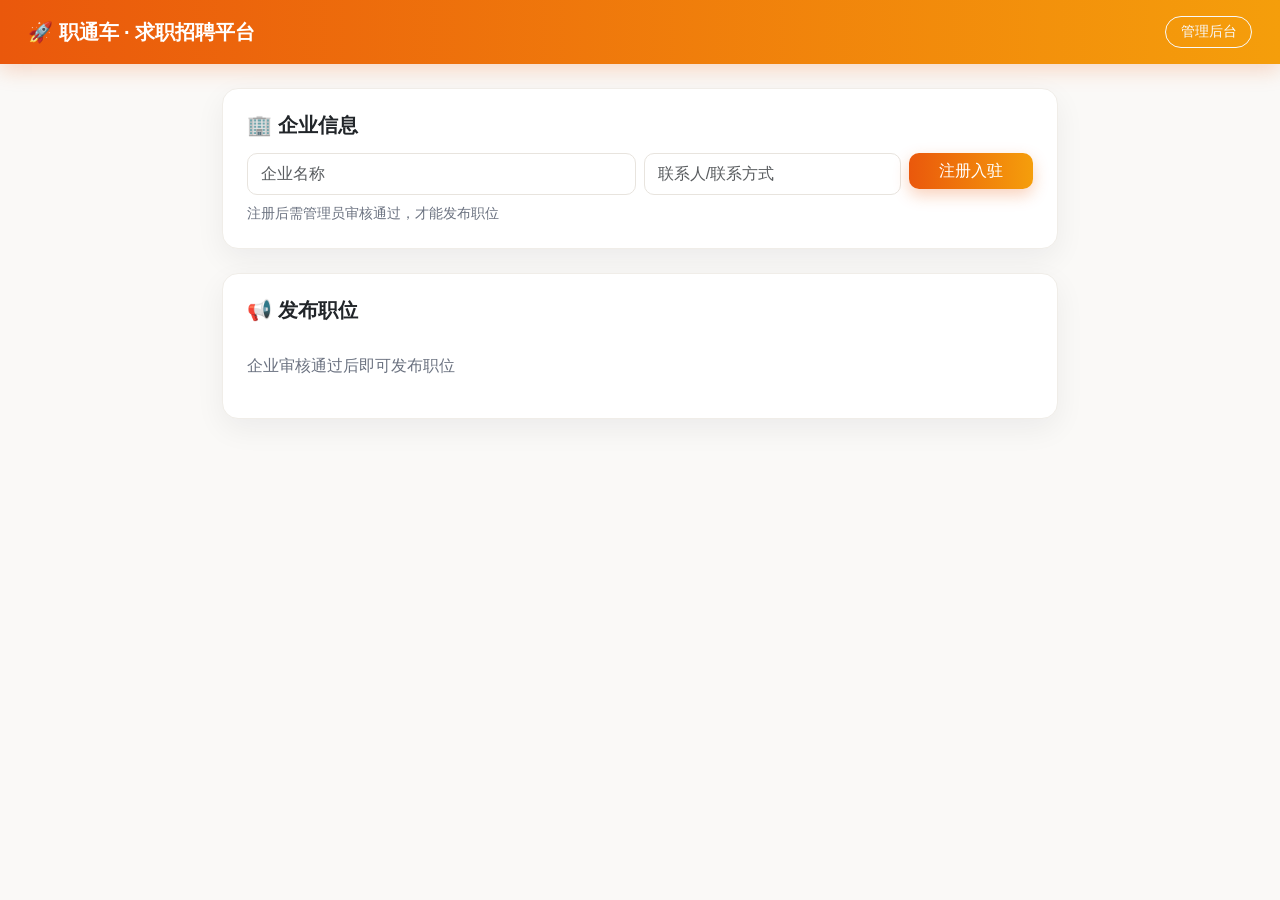
<file: frontend/company.html>
<!DOCTYPE html>
<html lang="zh-CN">
<head>
  <meta charset="UTF-8">
  <meta name="viewport" content="width=device-width, initial-scale=1">
  <title>企业端 - 职通车</title>
  <link href="https://cdn.jsdelivr.net/npm/bootstrap@5.3.3/dist/css/bootstrap.min.css" rel="stylesheet">
  <link href="styles.css" rel="stylesheet">
</head>
<body>

<nav class="navbar navbar-dark px-3"></nav>

<div class="container mt-4" style="max-width: 860px;">
  <!-- 企业注册/信息 -->
  <div class="card p-4 mb-4">
    <h5 class="fw-bold mb-3">🏢 企业信息</h5>
    <div id="reg-form">
      <div class="row g-2">
        <div class="col-md-6"><input id="reg-name" class="form-control" placeholder="企业名称"></div>
        <div class="col-md-4"><input id="reg-contact" class="form-control" placeholder="联系人/联系方式"></div>
        <div class="col-md-2"><button class="btn btn-primary w-100" onclick="register()">注册入驻</button></div>
      </div>
      <div class="text-muted small mt-2">注册后需管理员审核通过，才能发布职位</div>
    </div>
    <div id="company-info" style="display:none;">
      <div class="d-flex align-items-center gap-3">
        <div>
          <div class="fw-bold fs-5" id="c-name"></div>
          <div class="text-muted small" id="c-contact"></div>
        </div>
        <div id="c-status"></div>
      </div>
    </div>
  </div>

  <!-- 发布职位 -->
  <div class="card p-4">
    <h5 class="fw-bold mb-3">📢 发布职位</h5>
    <div id="publish-disabled" class="text-muted py-3" style="display:none;">企业审核通过后即可发布职位</div>
    <div id="publish-form">
      <div class="row g-3">
        <div class="col-md-8">
          <label class="form-label">职位名称 <span class="text-danger">*</span></label>
          <input id="p-title" class="form-control" placeholder="如：运维工程师">
        </div>
        <div class="col-md-4">
          <label class="form-label">工作城市</label>
          <select id="p-city" class="form-select">
            <option>重庆</option><option>成都</option><option>北京</option>
            <option>上海</option><option>广州</option><option>深圳</option>
          </select>
        </div>
        <div class="col-md-6">
          <label class="form-label">薪资下限（元/月）</label>
          <input id="p-min" type="number" class="form-control" placeholder="如 8000">
        </div>
        <div class="col-md-6">
          <label class="form-label">薪资上限（元/月）</label>
          <input id="p-max" type="number" class="form-control" placeholder="如 15000">
        </div>
        <div class="col-12">
          <label class="form-label">职位描述</label>
          <textarea id="p-desc" class="form-control" rows="3" placeholder="岗位职责、工作内容…"></textarea>
        </div>
        <div class="col-12">
          <label class="form-label">任职要求</label>
          <textarea id="p-req" class="form-control" rows="3" placeholder="学历、经验、技能要求…"></textarea>
        </div>
      </div>
      <button class="btn btn-primary w-100 mt-3" onclick="publish()">发布职位</button>
    </div>
  </div>
</div>

<script src="common.js"></script>
<script>
renderNav();

async function loadCompany() {
  const cid = localStorage.getItem('companyId');
  if (!cid) {
    document.getElementById('publish-form').style.display = 'none';
    document.getElementById('publish-disabled').style.display = '';
    return;
  }
  try {
    const res = await api('/api/company/mine?companyId=' + cid);
    const c = res.data;
    document.getElementById('reg-form').style.display = 'none';
    document.getElementById('company-info').style.display = '';
    document.getElementById('c-name').textContent = c.name;
    document.getElementById('c-contact').textContent = c.contact || '-';
    document.getElementById('c-status').innerHTML = companyStatusBadge(c.status);
    if (c.status !== 1) {
      document.getElementById('publish-form').style.display = 'none';
      document.getElementById('publish-disabled').style.display = '';
    }
  } catch (e) {
    localStorage.removeItem('companyId');
  }
}

async function register() {
  const name = document.getElementById('reg-name').value.trim();
  const contact = document.getElementById('reg-contact').value.trim();
  if (!name) return showToast('请填写企业名称', 'info');
  const res = await api('/api/company/register', { method: 'POST', body: JSON.stringify({ name, contact }) });
  localStorage.setItem('companyId', res.data.companyId);
  showToast('注册成功，等待管理员审核', 'success');
  loadCompany();
}

async function publish() {
  const body = {
    companyId: Number(localStorage.getItem('companyId')),
    title: document.getElementById('p-title').value.trim(),
    city: document.getElementById('p-city').value,
    salaryMin: Number(document.getElementById('p-min').value || 0),
    salaryMax: Number(document.getElementById('p-max').value || 0),
    description: document.getElementById('p-desc').value.trim(),
    requirement: document.getElementById('p-req').value.trim(),
  };
  if (!body.title) return showToast('请填写职位名称', 'info');
  await api('/api/job/publish', { method: 'POST', body: JSON.stringify(body) });
  showToast('发布成功，已同步到搜索', 'success');
  ['p-title', 'p-desc', 'p-req', 'p-min', 'p-max'].forEach(i => document.getElementById(i).value = '');
}

loadCompany();
</script>
</body>
</html>
</file>
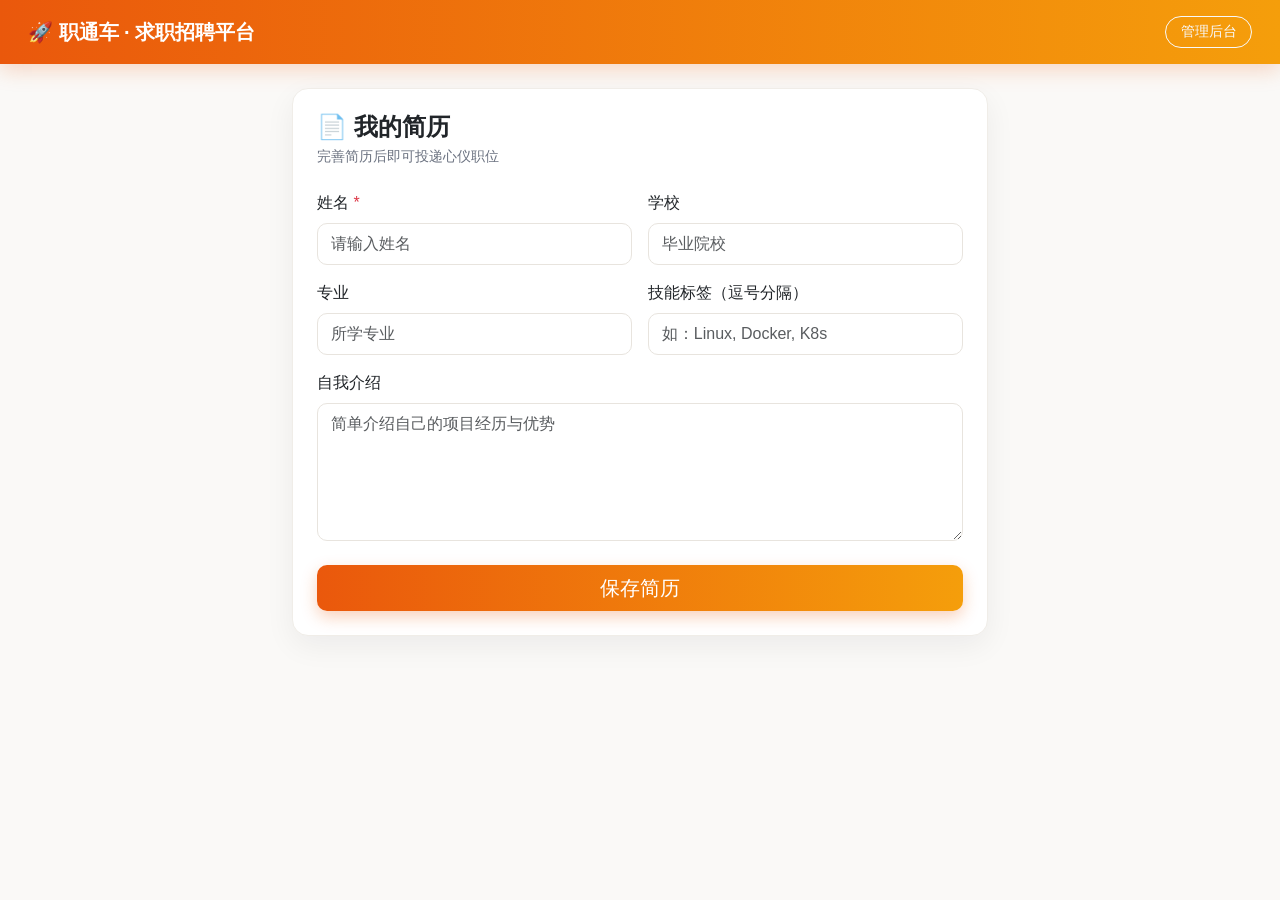
<file: frontend/resume.html>
<!DOCTYPE html>
<html lang="zh-CN">
<head>
  <meta charset="UTF-8">
  <meta name="viewport" content="width=device-width, initial-scale=1">
  <title>简历编辑 - 职通车</title>
  <link href="https://cdn.jsdelivr.net/npm/bootstrap@5.3.3/dist/css/bootstrap.min.css" rel="stylesheet">
  <link href="styles.css" rel="stylesheet">
</head>
<body>

<nav class="navbar navbar-dark px-3"></nav>

<div class="container mt-4" style="max-width: 720px;">
  <div class="card p-4">
    <h4 class="fw-bold mb-1">📄 我的简历</h4>
    <p class="text-muted small mb-4">完善简历后即可投递心仪职位</p>

    <div class="row g-3">
      <div class="col-md-6">
        <label class="form-label">姓名 <span class="text-danger">*</span></label>
        <input id="name" class="form-control" placeholder="请输入姓名">
      </div>
      <div class="col-md-6">
        <label class="form-label">学校</label>
        <input id="school" class="form-control" placeholder="毕业院校">
      </div>
      <div class="col-md-6">
        <label class="form-label">专业</label>
        <input id="major" class="form-control" placeholder="所学专业">
      </div>
      <div class="col-md-6">
        <label class="form-label">技能标签（逗号分隔）</label>
        <input id="skills" class="form-control" placeholder="如：Linux, Docker, K8s">
      </div>
      <div class="col-12">
        <label class="form-label">自我介绍</label>
        <textarea id="intro" class="form-control" rows="5" placeholder="简单介绍自己的项目经历与优势"></textarea>
      </div>
    </div>

    <button class="btn btn-primary btn-lg w-100 mt-4" onclick="save()">保存简历</button>
  </div>
</div>

<script src="common.js"></script>
<script>
renderNav();

async function load() {
  const rid = localStorage.getItem('resumeId');
  if (!rid) return;
  try {
    const res = await api('/api/resume/mine?resumeId=' + rid);
    const r = res.data;
    document.getElementById('name').value = r.studentName || '';
    document.getElementById('school').value = r.school || '';
    document.getElementById('major').value = r.major || '';
    document.getElementById('skills').value = r.skills || '';
    document.getElementById('intro').value = r.selfIntro || '';
  } catch (e) { /* 首次无简历，忽略 */ }
}

async function save() {
  const body = {
    studentName: document.getElementById('name').value.trim(),
    school: document.getElementById('school').value.trim(),
    major: document.getElementById('major').value.trim(),
    skills: document.getElementById('skills').value.trim(),
    selfIntro: document.getElementById('intro').value.trim(),
  };
  if (!body.studentName) return showToast('请填写姓名', 'info');
  const rid = localStorage.getItem('resumeId');
  if (rid) body.resumeId = Number(rid);
  const res = await api('/api/resume/save', { method: 'POST', body: JSON.stringify(body) });
  localStorage.setItem('resumeId', res.data.resumeId);
  showToast('简历保存成功', 'success');
}

load();
</script>
</body>
</html>
</file>
<file: frontend/styles.css>
/* 职通车设计系统（橙色主题，寓意求职活力） */
:root {
  --yz-primary: #ea580c;
  --yz-primary-2: #f59e0b;
  --yz-danger: #f43f5e;
  --yz-bg: #faf9f7;
  --yz-text: #1f2937;
  --yz-muted: #6b7280;
  --yz-border: #f0ede8;
  --yz-radius: 16px;
  --yz-shadow: 0 10px 30px rgba(17, 24, 39, .06);
  --yz-shadow-hover: 0 20px 45px rgba(234, 88, 12, .16);
}

body {
  background: var(--yz-bg);
  color: var(--yz-text);
  font-family: "PingFang SC", "Microsoft YaHei", -apple-system, "Segoe UI", Roboto, sans-serif;
}

nav.yz-nav {
  background: linear-gradient(90deg, var(--yz-primary), var(--yz-primary-2)) !important;
  box-shadow: 0 6px 20px rgba(234, 88, 12, .22);
  padding-top: .75rem; padding-bottom: .75rem;
}
nav.yz-nav .navbar-brand { font-weight: 700; color: #fff; }
nav.yz-nav .btn-outline-light { border-radius: 999px; padding: .28rem .9rem; font-size: .85rem; }

.card {
  border: 1px solid var(--yz-border);
  border-radius: var(--yz-radius);
  box-shadow: var(--yz-shadow);
  background: #fff;
}
.card-hover { transition: transform .22s ease, box-shadow .22s ease; }
.card-hover:hover { transform: translateY(-5px); box-shadow: var(--yz-shadow-hover); }

.btn { border-radius: 10px; font-weight: 500; }
.btn-primary {
  background: linear-gradient(90deg, var(--yz-primary), var(--yz-primary-2));
  border: none;
  box-shadow: 0 6px 16px rgba(234, 88, 12, .28);
}
.btn-primary:hover { filter: brightness(1.05); }

.form-control, .form-select { border-radius: 10px; border: 1px solid #e8e4de; padding: .5rem .8rem; }
.form-control:focus, .form-select:focus {
  border-color: var(--yz-primary);
  box-shadow: 0 0 0 .2rem rgba(234, 88, 12, .12);
}
.form-label { font-weight: 500; }

.table { --bs-table-hover-bg: #fffaf5; }
.table thead th {
  color: var(--yz-muted); font-weight: 600; font-size: .82rem;
  text-transform: uppercase; letter-spacing: .4px;
  border-bottom: 2px solid var(--yz-border);
}
.table td { vertical-align: middle; }

.badge { border-radius: 999px; padding: .4em .8em; font-weight: 500; }

/* 搜索横幅 */
.yz-banner {
  position: relative; overflow: hidden;
  border-radius: 22px; padding: 2.4rem 2rem; color: #fff;
  background: linear-gradient(120deg, #ea580c 0%, #f59e0b 60%, #fbbf24 100%);
  box-shadow: 0 18px 40px rgba(234, 88, 12, .25);
}
.yz-banner::before, .yz-banner::after {
  content: ""; position: absolute; border-radius: 50%; background: rgba(255,255,255,.12);
}
.yz-banner::before { width: 220px; height: 220px; top: -90px; right: -60px; }
.yz-banner::after { width: 140px; height: 140px; bottom: -70px; left: 18%; }
.yz-banner h1 { font-weight: 800; }
.yz-banner .lead { opacity: .92; }
.yz-banner .search-box {
  position: relative; z-index: 1;
  background: rgba(255,255,255,.96); border-radius: 999px;
  display: flex; align-items: center; padding: .35rem .35rem .35rem 1.1rem;
  box-shadow: 0 10px 26px rgba(17,24,39,.16);
}
.yz-banner .search-box input { border: none; outline: none; flex: 1; background: transparent; font-size: .95rem; }
.yz-banner .search-box button {
  border-radius: 999px; padding: .5rem 1.4rem; border: none;
  background: linear-gradient(90deg, #ea580c, #f59e0b); color: #fff; font-weight: 600;
}
.yz-chip-row { position: relative; z-index: 1; display: flex; gap: .5rem; flex-wrap: wrap; margin-top: 1rem; }
.yz-chip {
  background: rgba(255,255,255,.16); border: 1px solid rgba(255,255,255,.35);
  color: #fff; border-radius: 999px; padding: .28rem .9rem; font-size: .8rem; cursor: pointer;
  transition: background .2s ease;
}
.yz-chip:hover { background: rgba(255,255,255,.3); }

/* 职位卡片 */
.job-salary { color: var(--yz-primary); font-weight: 700; font-size: 1.15rem; }
.job-title { font-weight: 600; }

.yz-empty { text-align: center; color: var(--yz-muted); padding: 3rem 1rem; }
.yz-empty .emoji { font-size: 2.4rem; display: block; margin-bottom: .5rem; }

/* 骨架屏 */
.yz-skeleton { border-radius: var(--yz-radius); background: #fff; border: 1px solid var(--yz-border); padding: 1.2rem; }
.sk-line { height: 14px; border-radius: 7px; margin-bottom: 10px; }
.sk-shimmer {
  background: linear-gradient(90deg, #f1ede6 25%, #faf7f2 50%, #f1ede6 75%);
  background-size: 200% 100%; animation: shimmer 1.3s infinite;
}
@keyframes shimmer { 0% { background-position: 200% 0; } 100% { background-position: -200% 0; } }

/* Toast */
.yz-toast-wrap { position: fixed; top: 22px; left: 50%; transform: translateX(-50%); z-index: 9999; display: flex; flex-direction: column; gap: 10px; align-items: center; }
.yz-toast { min-width: 220px; max-width: 80vw; padding: 12px 22px; border-radius: 12px; background: #111827; color: #fff; font-size: .92rem; box-shadow: 0 14px 34px rgba(0,0,0,.28); opacity: 0; transform: translateY(-10px); transition: all .28s ease; text-align: center; }
.yz-toast.show { opacity: 1; transform: translateY(0); }
.yz-toast.success { background: #059669; }
.yz-toast.error { background: #dc2626; }
.yz-toast.info { background: #1f2937; }

.text-muted { color: var(--yz-muted) !important; }
.nav-pills .nav-link.active { background: linear-gradient(90deg, var(--yz-primary), var(--yz-primary-2)); }
</file>
